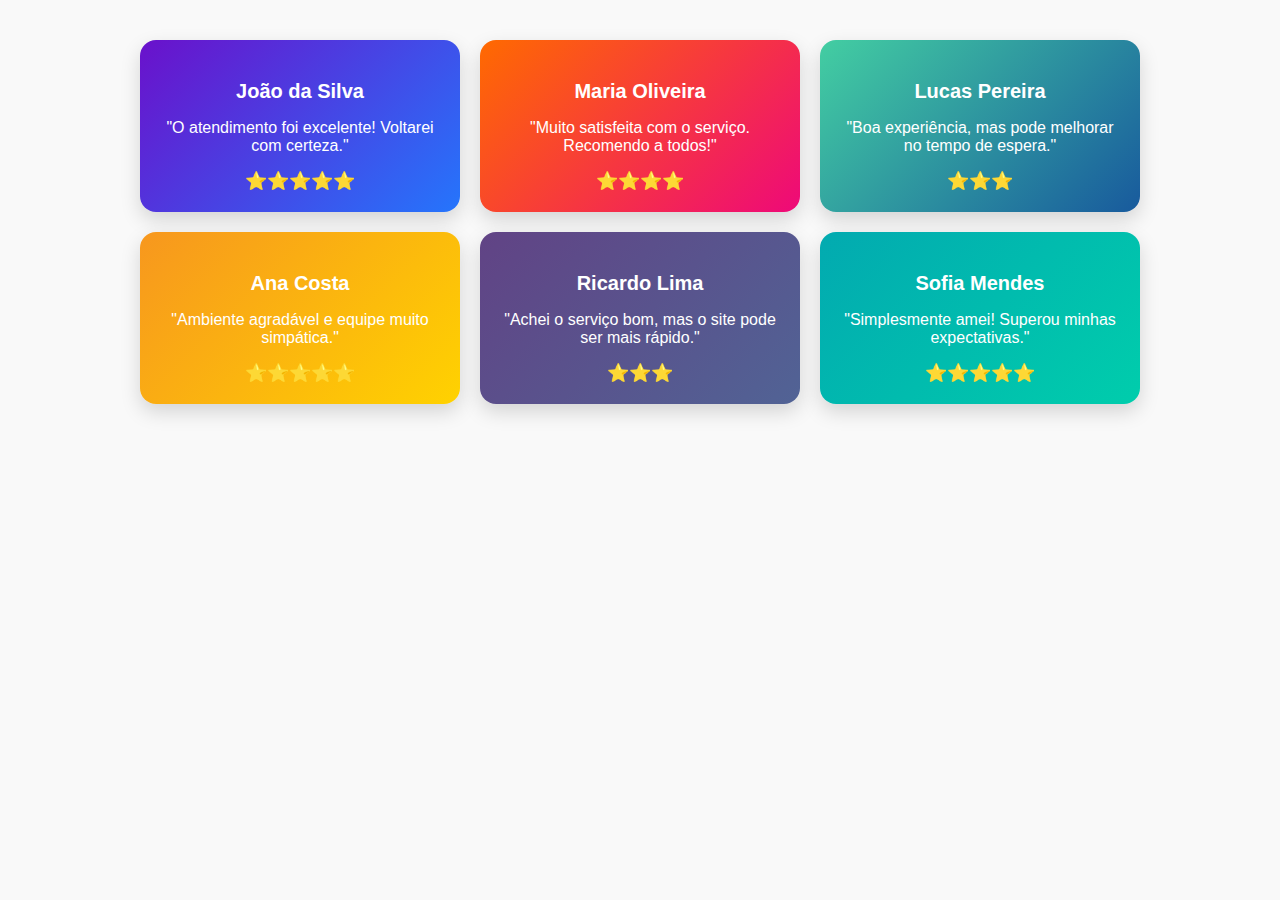
<file: card.html>
<!DOCTYPE html>
<html lang="pt-BR">
<head>
  <meta charset="UTF-8">
  <meta name="viewport" content="width=device-width, initial-scale=1.0">
  <title>6 Cards de Feedback</title>
  <link rel="stylesheet" href="/src/css/card.css">
</head>
<body>
  <section class="feedback-container">
    <div class="feedback-card card1">
      <h3>João da Silva</h3>
      <p>"O atendimento foi excelente! Voltarei com certeza."</p>
      <div class="rating">⭐⭐⭐⭐⭐</div>
    </div>
    <div class="feedback-card card2">
      <h3>Maria Oliveira</h3>
      <p>"Muito satisfeita com o serviço. Recomendo a todos!"</p>
      <div class="rating">⭐⭐⭐⭐</div>
    </div>
    <div class="feedback-card card3">
      <h3>Lucas Pereira</h3>
      <p>"Boa experiência, mas pode melhorar no tempo de espera."</p>
      <div class="rating">⭐⭐⭐</div>
    </div>
    <div class="feedback-card card4">
      <h3>Ana Costa</h3>
      <p>"Ambiente agradável e equipe muito simpática."</p>
      <div class="rating">⭐⭐⭐⭐⭐</div>
    </div>
    <div class="feedback-card card5">
      <h3>Ricardo Lima</h3>
      <p>"Achei o serviço bom, mas o site pode ser mais rápido."</p>
      <div class="rating">⭐⭐⭐</div>
    </div>
    <div class="feedback-card card6">
      <h3>Sofia Mendes</h3>
      <p>"Simplesmente amei! Superou minhas expectativas."</p>
      <div class="rating">⭐⭐⭐⭐⭐</div>
    </div>
  </section>
</body>
</html>
</file>
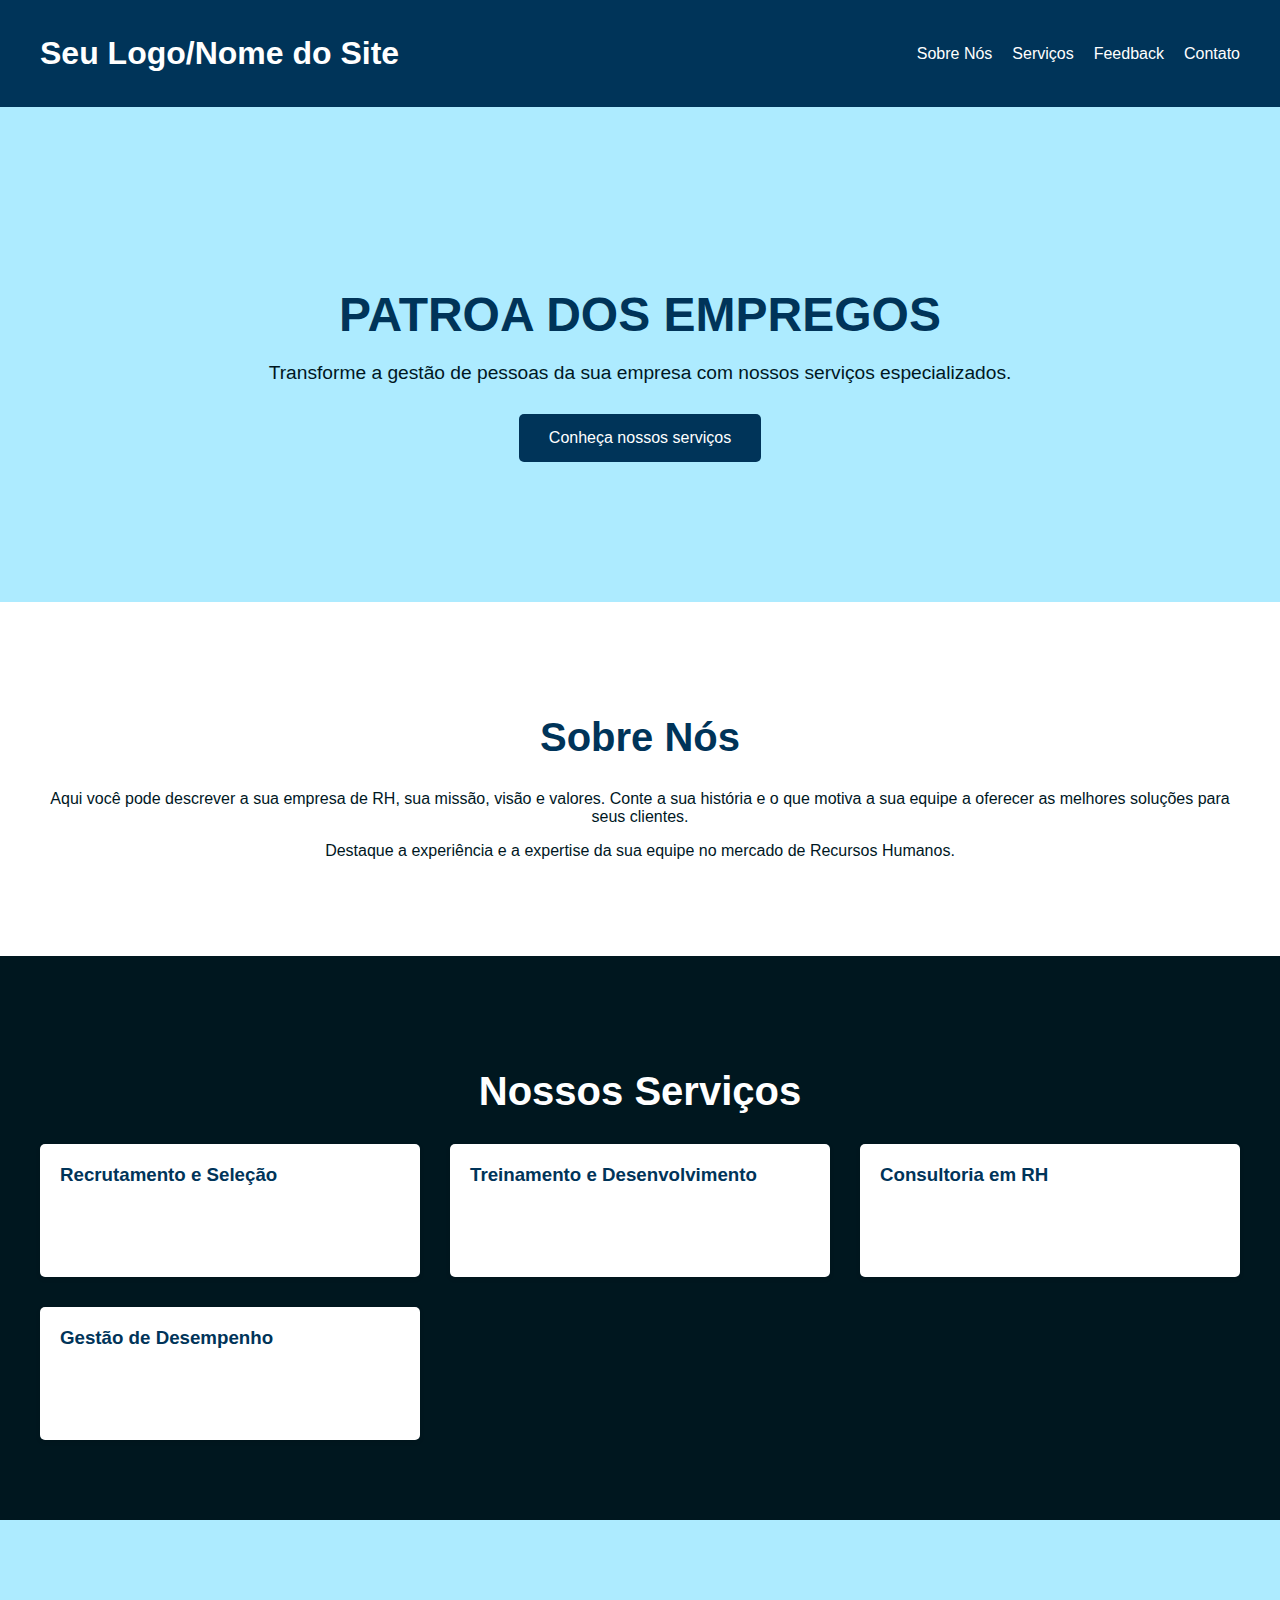
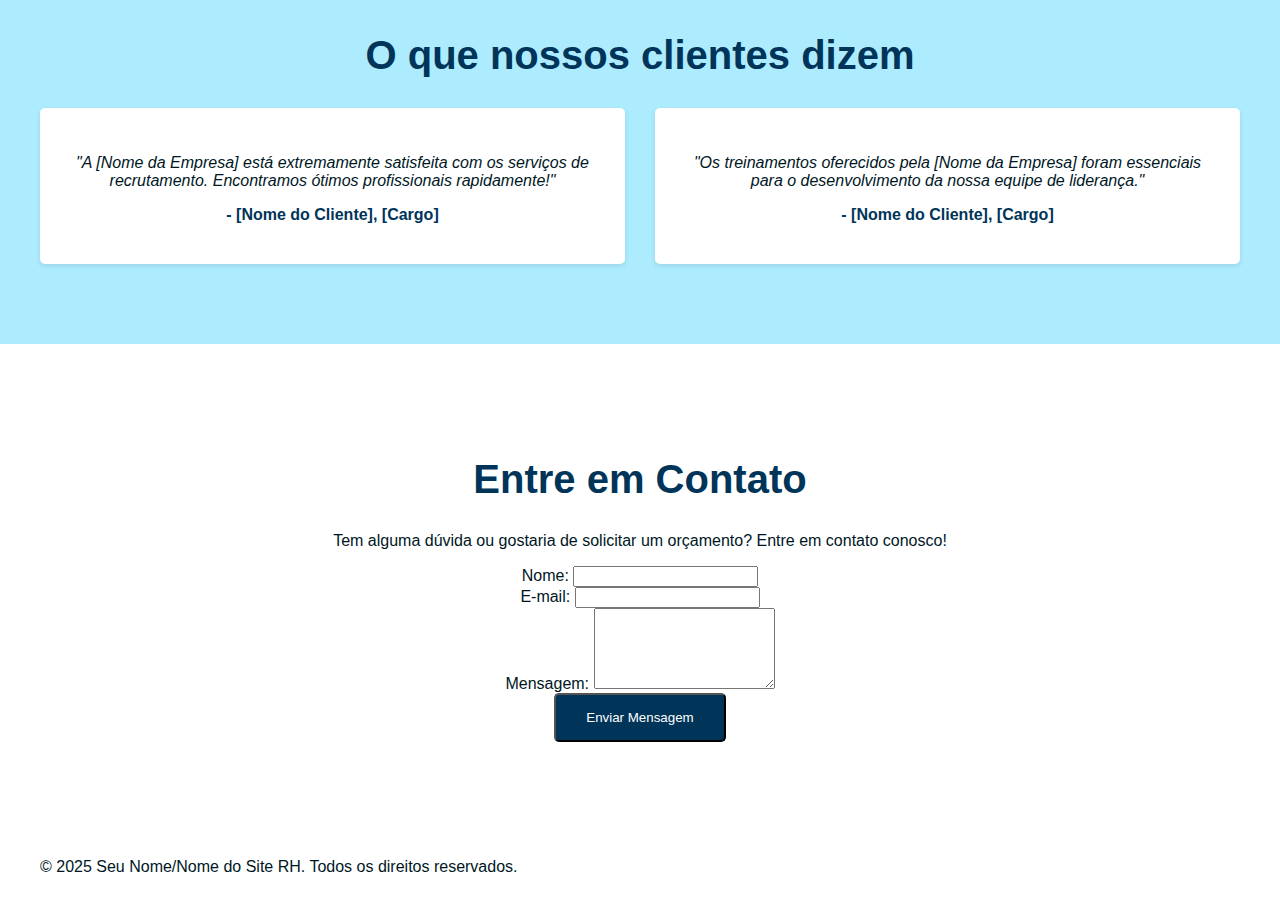
<file: teste.html>
<!DOCTYPE html>
<html lang="pt-BR">
<head>
    <meta charset="UTF-8">
    <meta name="viewport" content="width=device-width, initial-scale=1.0">
    <title>Site RH</title>
    <link rel="stylesheet" href="/src/css/teste.css">
</head>
<body>
    <header>
        <div class="container">
            <h1>Seu Logo/Nome do Site</h1>
            <nav>
                <ul>
                    <li><a href="#sobre">Sobre Nós</a></li>
                    <li><a href="#servicos">Serviços</a></li>
                    <li><a href="#feedback">Feedback</a></li>
                    <li><a href="#contato">Contato</a></li>
                </ul>
            </nav>
        </div>
    </header>

    <main>
        <section id="hero" class="hero">
            <div class="container">
                <h2>PATROA DOS EMPREGOS</h2>
                <p>Transforme a gestão de pessoas da sua empresa com nossos serviços especializados.</p>
                <a href="#servicos" class="button">Conheça nossos serviços</a>
            </div>
        </section>

        <section id="sobre" class="section">
            <div class="container">
                <h2>Sobre Nós</h2>
                <p>Aqui você pode descrever a sua empresa de RH, sua missão, visão e valores. Conte a sua história e o que motiva a sua equipe a oferecer as melhores soluções para seus clientes.</p>
                <p>Destaque a experiência e a expertise da sua equipe no mercado de Recursos Humanos.</p>
            </div>
        </section>

        <section id="servicos" class="section bg-azul-medio">
            <div class="container">
                <h2>Nossos Serviços</h2>
                <div class="grid-servicos">
                    <div class="servico">
                        <h3>Recrutamento e Seleção</h3>
                        <p>Encontre os talentos ideais para a sua organização com nossos processos eficientes.</p>
                    </div>
                    <div class="servico">
                        <h3>Treinamento e Desenvolvimento</h3>
                        <p>Invista no crescimento dos seus colaboradores com programas de capacitação personalizados.</p>
                    </div>
                    <div class="servico">
                        <h3>Consultoria em RH</h3>
                        <p>Obtenha orientação estratégica para otimizar a gestão de pessoas da sua empresa.</p>
                    </div>
                    <div class="servico">
                        <h3>Gestão de Desempenho</h3>
                        <p>Implemente sistemas de avaliação para impulsionar o desempenho e o engajamento.</p>
                    </div>
                    </div>
            </div>
        </section>

        <section id="feedback" class="section bg-azul-claro">
            <div class="container">
                <h2>O que nossos clientes dizem</h2>
                <div class="grid-feedback">
                    <div class="opiniao">
                        <p>"A [Nome da Empresa] está extremamente satisfeita com os serviços de recrutamento. Encontramos ótimos profissionais rapidamente!"</p>
                        <p class="cliente">- [Nome do Cliente], [Cargo]</p>
                    </div>
                    <div class="opiniao">
                        <p>"Os treinamentos oferecidos pela [Nome da Empresa] foram essenciais para o desenvolvimento da nossa equipe de liderança."</p>
                        <p class="cliente">- [Nome do Cliente], [Cargo]</p>
                    </div>
                </div>
            </div>
        </section>

        <section id="contato" class="section">
            <div class="container">
                <h2>Entre em Contato</h2>
                <p>Tem alguma dúvida ou gostaria de solicitar um orçamento? Entre em contato conosco!</p>
                <form>
                    <div class="form-group">
                        <label for="nome">Nome:</label>
                        <input type="text" id="nome" name="nome" required>
                    </div>
                    <div class="form-group">
                        <label for="email">E-mail:</label>
                        <input type="email" id="email" name="email" required>
                    </div>
                    <div class="form-group">
                        <label for="mensagem">Mensagem:</label>
                        <textarea id="mensagem" name="mensagem" rows="5" required></textarea>
                    </div>
                    <button type="submit" class="button">Enviar Mensagem</button>
                </form>
            </div>
        </section>
    </main>

    <footer>
        <div class="container">
            <p>&copy; 2025 Seu Nome/Nome do Site RH. Todos os direitos reservados.</p>
        </div>
    </footer>
</body>
</html>
</file>
<file: src/css/card.css>
body {
    background-color: #f9f9f9;
    font-family: Arial, sans-serif;
    margin: 0;
    padding: 40px;
    display: flex;
    justify-content: center;
}

.feedback-container {
    display: flex;
    flex-wrap: wrap;
    gap: 20px;
    justify-content: center;
}

.feedback-card {
    color: #fff;
    padding: 20px;
    border-radius: 16px;
    width: 280px;
    box-shadow: 0 8px 20px rgba(0, 0, 0, 0.15);
    transition: transform 0.3s ease;
    text-align: center;
}

.feedback-card:hover {
    transform: scale(1.05);
}

.feedback-card h3 {
    margin-bottom: 10px;
    font-size: 20px;
}

.feedback-card p {
    font-size: 16px;
    margin-bottom: 15px;
}

.rating {
    font-size: 18px;
}

/* Gradientes diferentes para cada card */
.card1 {
    background: linear-gradient(135deg, #6a11cb, #2575fc);
}

.card2 {
    background: linear-gradient(135deg, #ff6a00, #ee0979);
}

.card3 {
    background: linear-gradient(135deg, #43cea2, #185a9d);
}

.card4 {
    background: linear-gradient(135deg, #f7971e, #ffd200);
}

.card5 {
    background: linear-gradient(135deg, #614385, #516395);
}

.card6 {
    background: linear-gradient(135deg, #02aab0, #00cdac);
}
</file>
<file: src/css/teste.css>
/* Cores */
:root {
    --branco: #FFFFFF;
    --azul-medio: #00171F;
    --azul-escuro: #003459;
    --azul-claro: #ADEBFF;
}

/* Estilos Globais */
body {
    font-family: sans-serif;
    margin: 0;
    padding: 0;
    background-color: var(--branco);
    color: var(--azul-medio);
}

.container {
    max-width: 1200px;
    margin: 0 auto;
    padding: 20px;
}

.section {
    padding: 60px 0;
    text-align: center;
}

.section h2 {
    font-size: 2.5em;
    margin-bottom: 30px;
    color: var(--azul-escuro);
}

.bg-azul-medio {
    background-color: var(--azul-medio);
    color: var(--branco);
}

.bg-azul-medio h2 {
    color: var(--branco);
}

.bg-azul-claro {
    background-color: var(--azul-claro);
    color: var(--azul-escuro);
}

/* Header */
header {
    background-color: var(--azul-escuro);
    color: var(--branco);
    padding: 15px 0;
}

header .container {
    display: flex;
    justify-content: space-between;
    align-items: center;
}

header h1 {
    margin: 0;
    font-size: 2em;
}

header nav ul {
    list-style: none;
    padding: 0;
    margin: 0;
    display: flex;
}

header nav ul li {
    margin-left: 20px;
}

header nav ul li a {
    color: var(--branco);
    text-decoration: none;
    transition: color 0.3s ease;
}

header nav ul li a:hover {
    color: var(--azul-claro);
}

/* Hero Section */
.hero {
    background-color: var(--azul-claro);
    padding: 120px 0;
    text-align: center;
}

.hero .container {
    max-width: 800px;
}

.hero h2 {
    font-size: 3em;
    color: var(--azul-escuro);
    margin-bottom: 20px;
}

.hero p {
    font-size: 1.2em;
    color: var(--azul-medio);
    margin-bottom: 30px;
}

.button {
    display: inline-block;
    background-color: var(--azul-escuro);
    color: var(--branco);
    padding: 15px 30px;
    text-decoration: none;
    border-radius: 5px;
    transition: background-color 0.3s ease;
}

.button:hover {
    background-color: var(--azul-medio);
}

/* Seção Sobre Nós */
/* Os estilos da seção "Sobre Nós" já estavam definidos anteriormente */

/* Seção de Serviços */
.grid-servicos {
    display: grid;
    grid-template-columns: repeat(auto-fit, minmax(300px, 1fr));
    gap: 30px;
    margin-top: 30px;
    text-align: left;
}

.servico {
    background-color: var(--branco);
    padding: 20px;
    border-radius: 5px;
    box-shadow: 0 2px 5px rgba(0, 0, 0, 0.1);
}

.servico h3 {
    color: var(--azul-escuro);
    margin-top: 0;
}

/* Seção de Feedback */
.grid-feedback {
    display: grid;
    grid-template-columns: repeat(auto-fit, minmax(400px, 1fr));
    gap: 30px;
    margin-top: 30px;
}

.opiniao {
    background-color: var(--branco);
    padding: 30px;
    border-radius: 5px;
    box-shadow: 0 2px 5px rgba(0, 0, 0, 0.1);
    text-align: center;
}

.opiniao p {
    color: var(--azul-medio);
    font-style: italic;
    margin-bottom: 10px;
}

.opiniao .cliente {
    font-weight: bold;
    color: var(--azul-escuro);
    font-style: normal;
}
</file>
